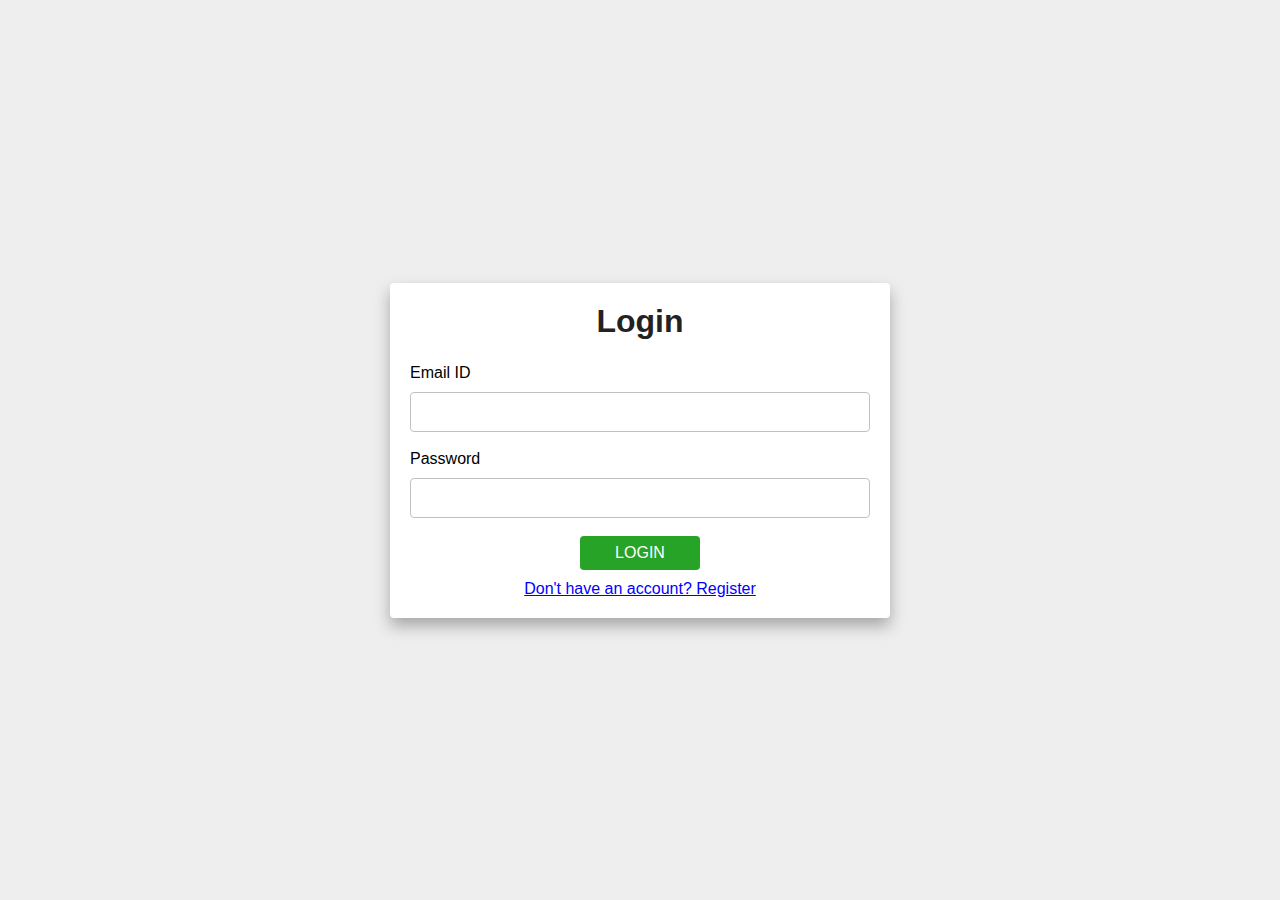
<file: login/login.html>
<!DOCTYPE html>
<html lang="en">
<head>
    <meta charset="UTF-8">
    <meta name="viewport" content="width=device-width, initial-scale=1.0">
    <title>Login & Registration</title>

    <style>
        * {
            margin: 0;
            padding: 0;
            box-sizing: border-box;
        }
        
        body {
            min-height: 100vh;
            background: #eee;
            display: flex;
            font-family: sans-serif;
        }

        .container {
            margin: auto;
            width: 500px;
            max-width: 90%;
        }

        .container form {
            width: 100%;
            height: 100%;
            padding: 20px;
            background: white;
            border-radius: 4px;
            box-shadow: 0 8px 16px rgba(0, 0, 0, 0.3);
        }

        .container form h1 {
            text-align: center;
            margin-bottom: 24px;
            color: #222;
        }

        .container form .form-control {
            width: 100%;
            height: 40px;
            background: white;
            border-radius: 4px;
            border: 1px solid silver;
            margin: 10px 0 18px 0;
            padding: 0 10px;
        }

        .container form .btn {
            margin-left: 50%;
            transform: translateX(-50%);
            width: 120px;
            height: 34px;
            border: none;
            outline: none;
            background: #27a327;
            cursor: pointer;
            font-size: 16px;
            text-transform: uppercase;
            color: white;
            border-radius: 4px;
            transition: .3s;
        }

        .container form .btn:hover {
            opacity: .7;
        }

        .toggle-link {
            text-align: center;
            margin-top: 10px;
            cursor: pointer;
            color: blue;
            text-decoration: underline;
        }
    </style>

</head>
<body>

    <div class="container">
        <!-- Login Form -->
        <form id="loginForm">
            <h1>Login</h1>
            <div class="form-group">
                <label for="loginEmail">Email ID</label>
                <input type="text" id="loginEmail" class="form-control" required>
            </div>
            <div class="form-group">
                <label for="loginPassword">Password</label>
                <input type="password" id="loginPassword" class="form-control" required>
            </div>
            <input type="submit" class="btn" value="Login">
            <p class="toggle-link" onclick="showRegister()">Don't have an account? Register</p>
        </form>

        <!-- Registration Form -->
        <form id="registerForm" style="display: none;">
            <h1>Register</h1>
            <div class="form-group">
                <label for="registerEmail">Email ID</label>
                <input type="text" id="registerEmail" class="form-control" required>
            </div>
            <div class="form-group">
                <label for="registerPassword">Password</label>
                <input type="password" id="registerPassword" class="form-control" required>
            </div>
            <input type="submit" class="btn" value="Register">
            <p class="toggle-link" onclick="showLogin()">Already have an account? Login</p>
        </form>
    </div>

    <script>
        // Show Registration Form
        function showRegister() {
            document.getElementById("loginForm").style.display = "none";
            document.getElementById("registerForm").style.display = "block";
        }

        // Show Login Form
        function showLogin() {
            document.getElementById("registerForm").style.display = "none";
            document.getElementById("loginForm").style.display = "block";
        }

        // Registration Process (Multiple Users)
        document.getElementById("registerForm").addEventListener("submit", function(event) {
            event.preventDefault(); // Prevent page reload

            let email = document.getElementById("registerEmail").value;
            let password = document.getElementById("registerPassword").value;

            // Retrieve users from localStorage (or create an empty array if none exist)
            let users = JSON.parse(localStorage.getItem("users")) || [];

            // Check if the email already exists
            let userExists = users.some(user => user.email === email);
            if (userExists) {
                alert("Email is already registered! Please use another email.");
                return;
            }

            // Add new user to the array
            users.push({ email, password });

            // Save updated users array to localStorage
            localStorage.setItem("users", JSON.stringify(users));

            alert("Registration successful! You can now log in.");
            showLogin(); // Switch to login form
        });

        // Login Process (Multiple Users)
        document.getElementById("loginForm").addEventListener("submit", function(event) {
            event.preventDefault(); // Prevent page reload

            let email = document.getElementById("loginEmail").value;
            let password = document.getElementById("loginPassword").value;

            // Retrieve users from localStorage
            let users = JSON.parse(localStorage.getItem("users")) || [];

            // Check if credentials match any user in the array
            let validUser = users.find(user => user.email === email && user.password === password);

            if (validUser) {
                alert("Login successful!");
                window.location.href = "Sample.html"; // Redirect after login
            } else {
                alert("Invalid email or password. Please try again.");
            }
        });
    </script>

</body>
</html>
</file>
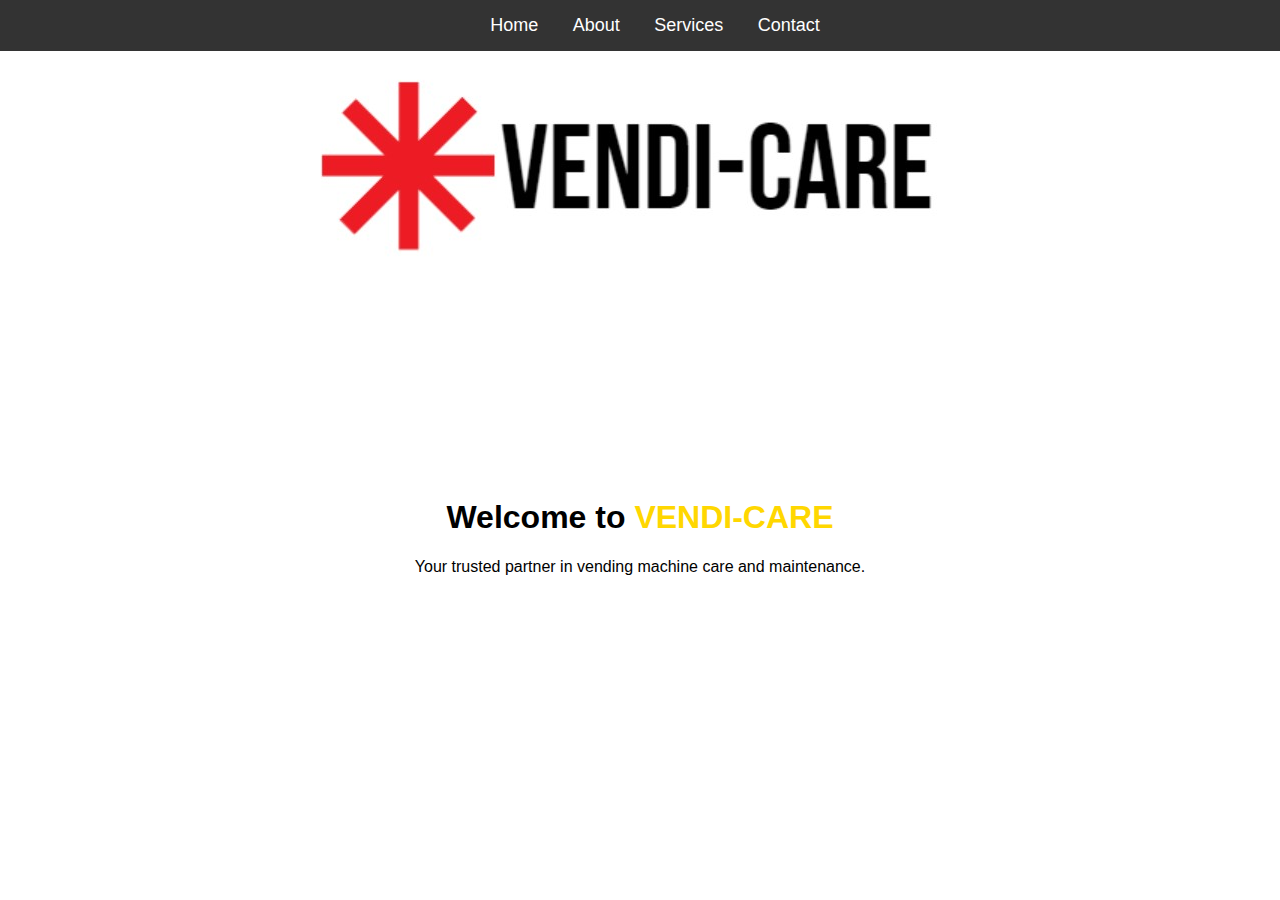
<file: login/Sample.html>
<!DOCTYPE html>
<html lang="en">
<head>
    <meta charset="UTF-8">
    <meta name="viewport" content="width=device-width, initial-scale=1.0">
    <title>VENDI-CARE</title>
    <link rel="stylesheet" href="styles.css">
</head>
<body>

<header>
    <div class="logo">
        <img src="vendi.jpg" alt="VENDI-CARE Logo">
    </div>
    <nav>
        <a href="#home">Home</a>
        <a href="#about">About</a>
        <a href="#services">Services</a>
        <a href="#contact">Contact</a>
    </nav>
</header>

<!-- HOME PAGE -->
<section id="home" class="page">
    <h1>Welcome to <span style="color: #FFD700;">VENDI-CARE</span></h1>
    <p>Your trusted partner in vending machine care and maintenance.</p>
</section>

<!-- ABOUT PAGE -->
<section id="about" class="page">
    <h2>About Us</h2>
    <p>VENDI-CARE provides expert vending machine maintenance services to ensure your machines are always up and running.</p>
</section>

<!-- SERVICES PAGE -->
<section id="services" class="page">
    <h2>Our Services</h2>
    <ul>
        <li>✔ Regular Maintenance</li>
        <li>✔ Emergency Repairs</li>
        <li>✔ Machine Installation</li>
        <li>✔ Cleaning & Refilling</li>
    </ul>
</section>

<!-- CONTACT PAGE -->
<section id="contact" class="page">
    <h2>Contact Us</h2>
    <p><i class="fa fa-map-marker"></i> Chicago, US</p>
    <p><i class="fa fa-phone"></i> +00 123456789</p>
    <p><i class="fa fa-envelope"></i> contact@vendi-care.com</p>
</section>

</body>
</html>
</file>
<file: login/styles.css>
body {
    font-family: Arial, sans-serif;
    margin: 0;
    padding: 0;
    text-align: center;
}

nav {
    background-color: #333;
    padding: 15px;
    text-align: center;
    position: fixed;
    width: 100%;
    top: 0;
    left: 0;
}

nav a {
    color: white;
    margin: 0 15px;
    text-decoration: none;
    font-size: 18px;
}

nav a:hover {
    text-decoration: underline;
}

/* Default: Itago lahat ng sections */
.page {
    display: none;
    padding: 100px 20px;
}

/* Ipakita ang Home page by default */
#home {
    display: block;
}

/* Gamitin ang :target para ipakita lang ang active section */
#about:target, 
#services:target, 
#contact:target {
    display: block;
}

/* Kapag may na-click na section, itago ang home */
#about:target ~ #home, 
#services:target ~ #home, 
#contact:target ~ #home {
    display: none;
}
</file>
